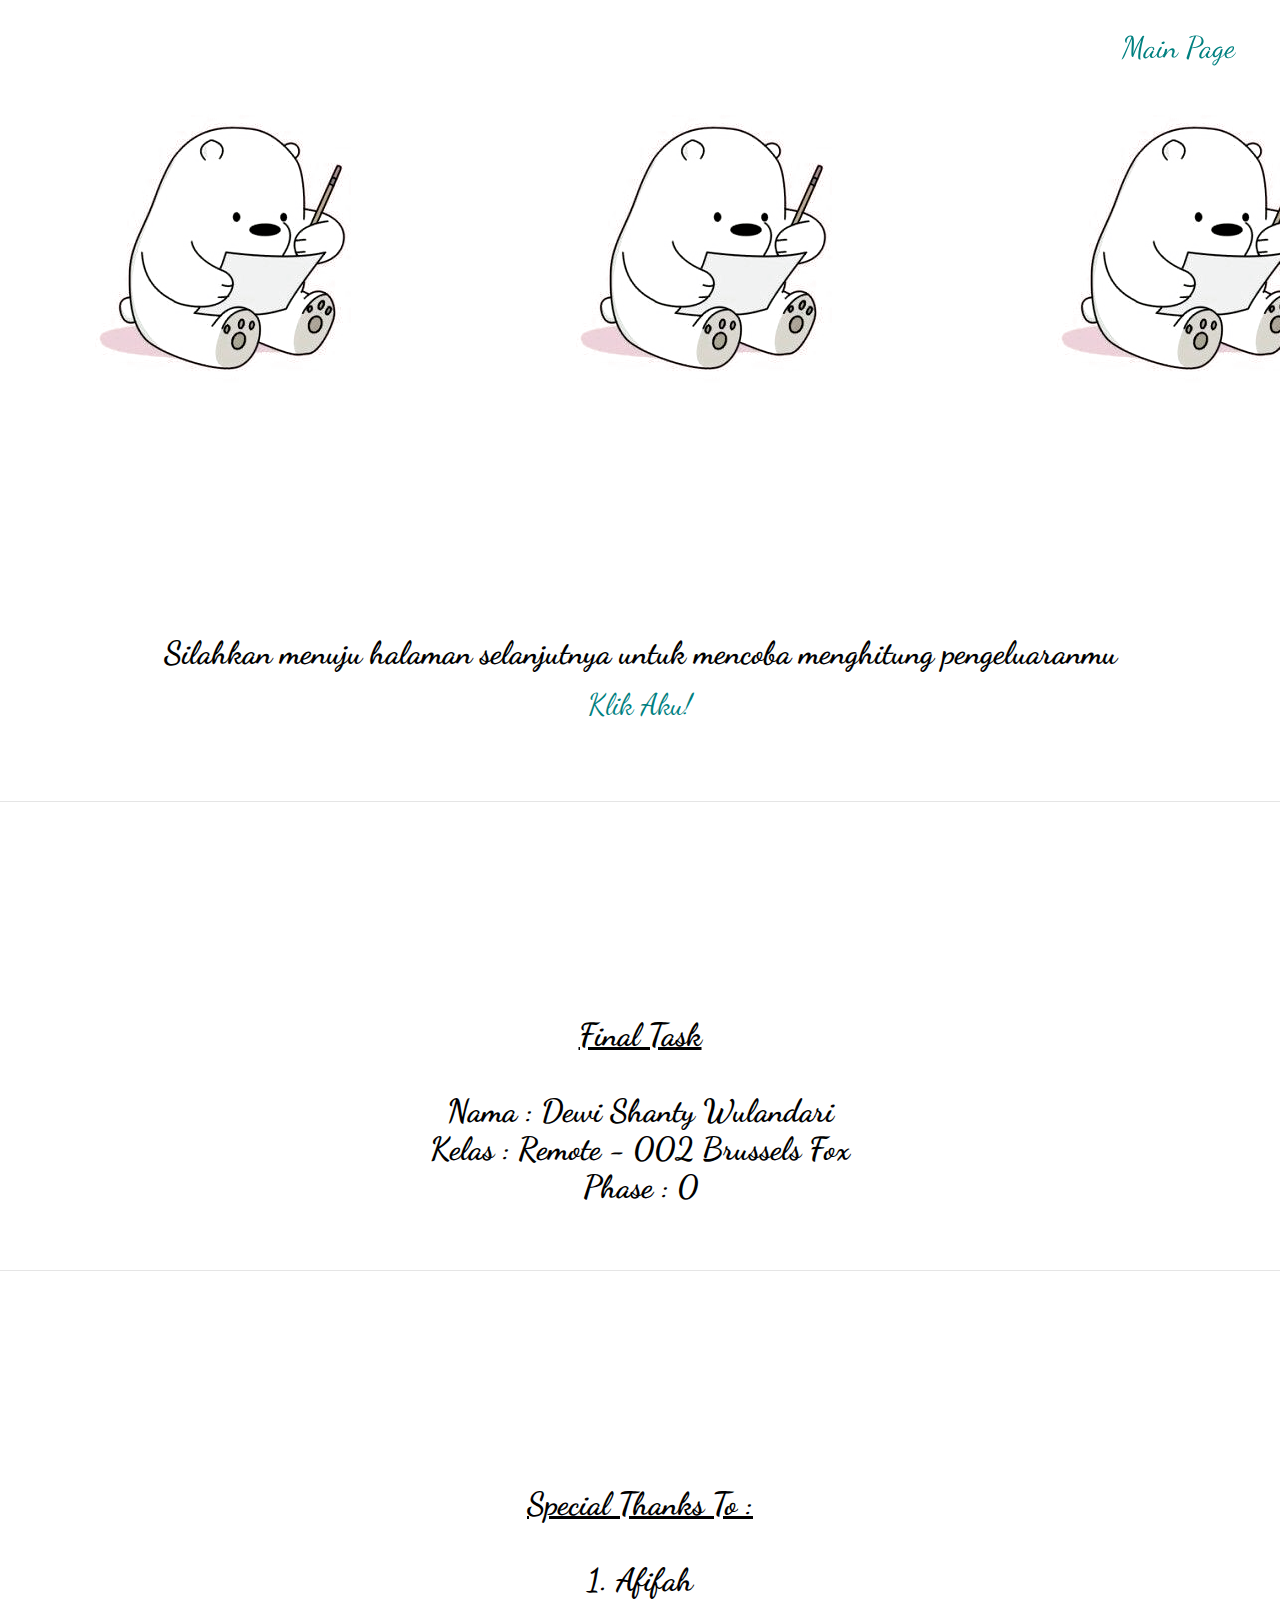
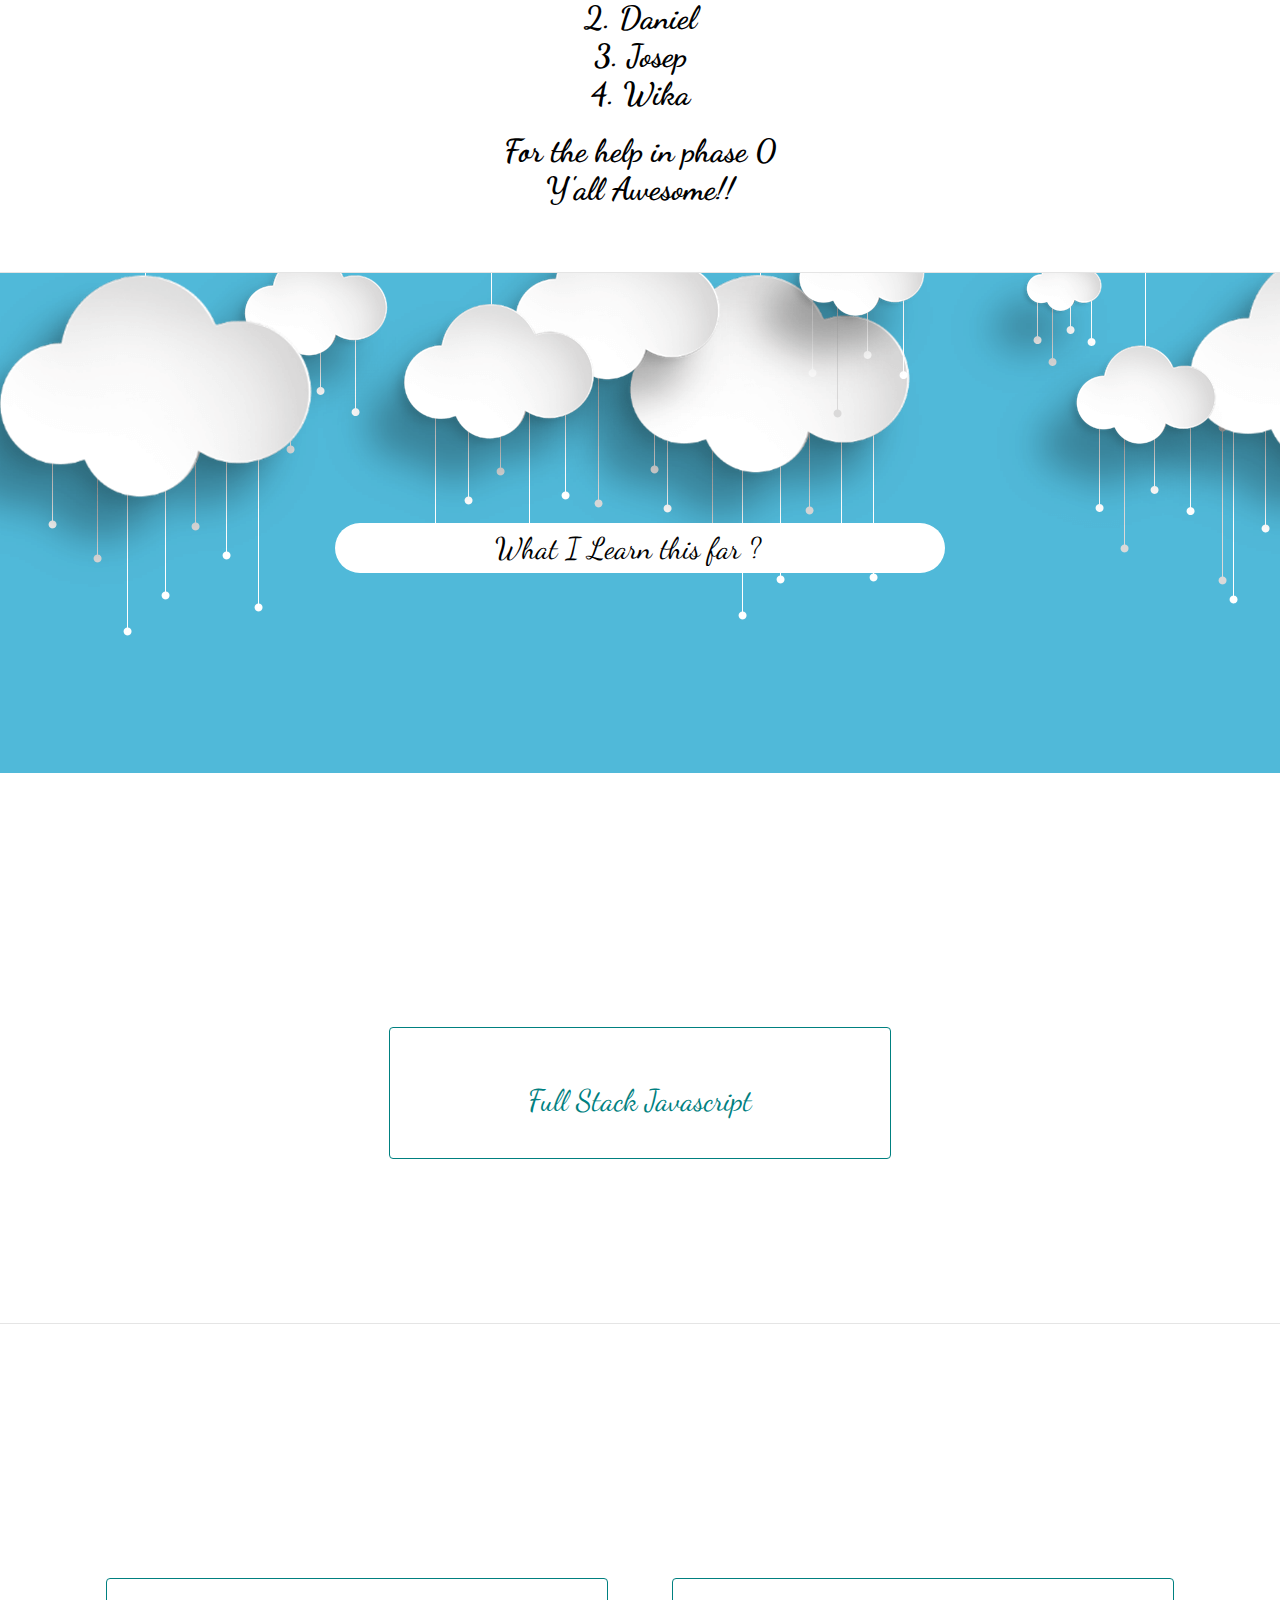
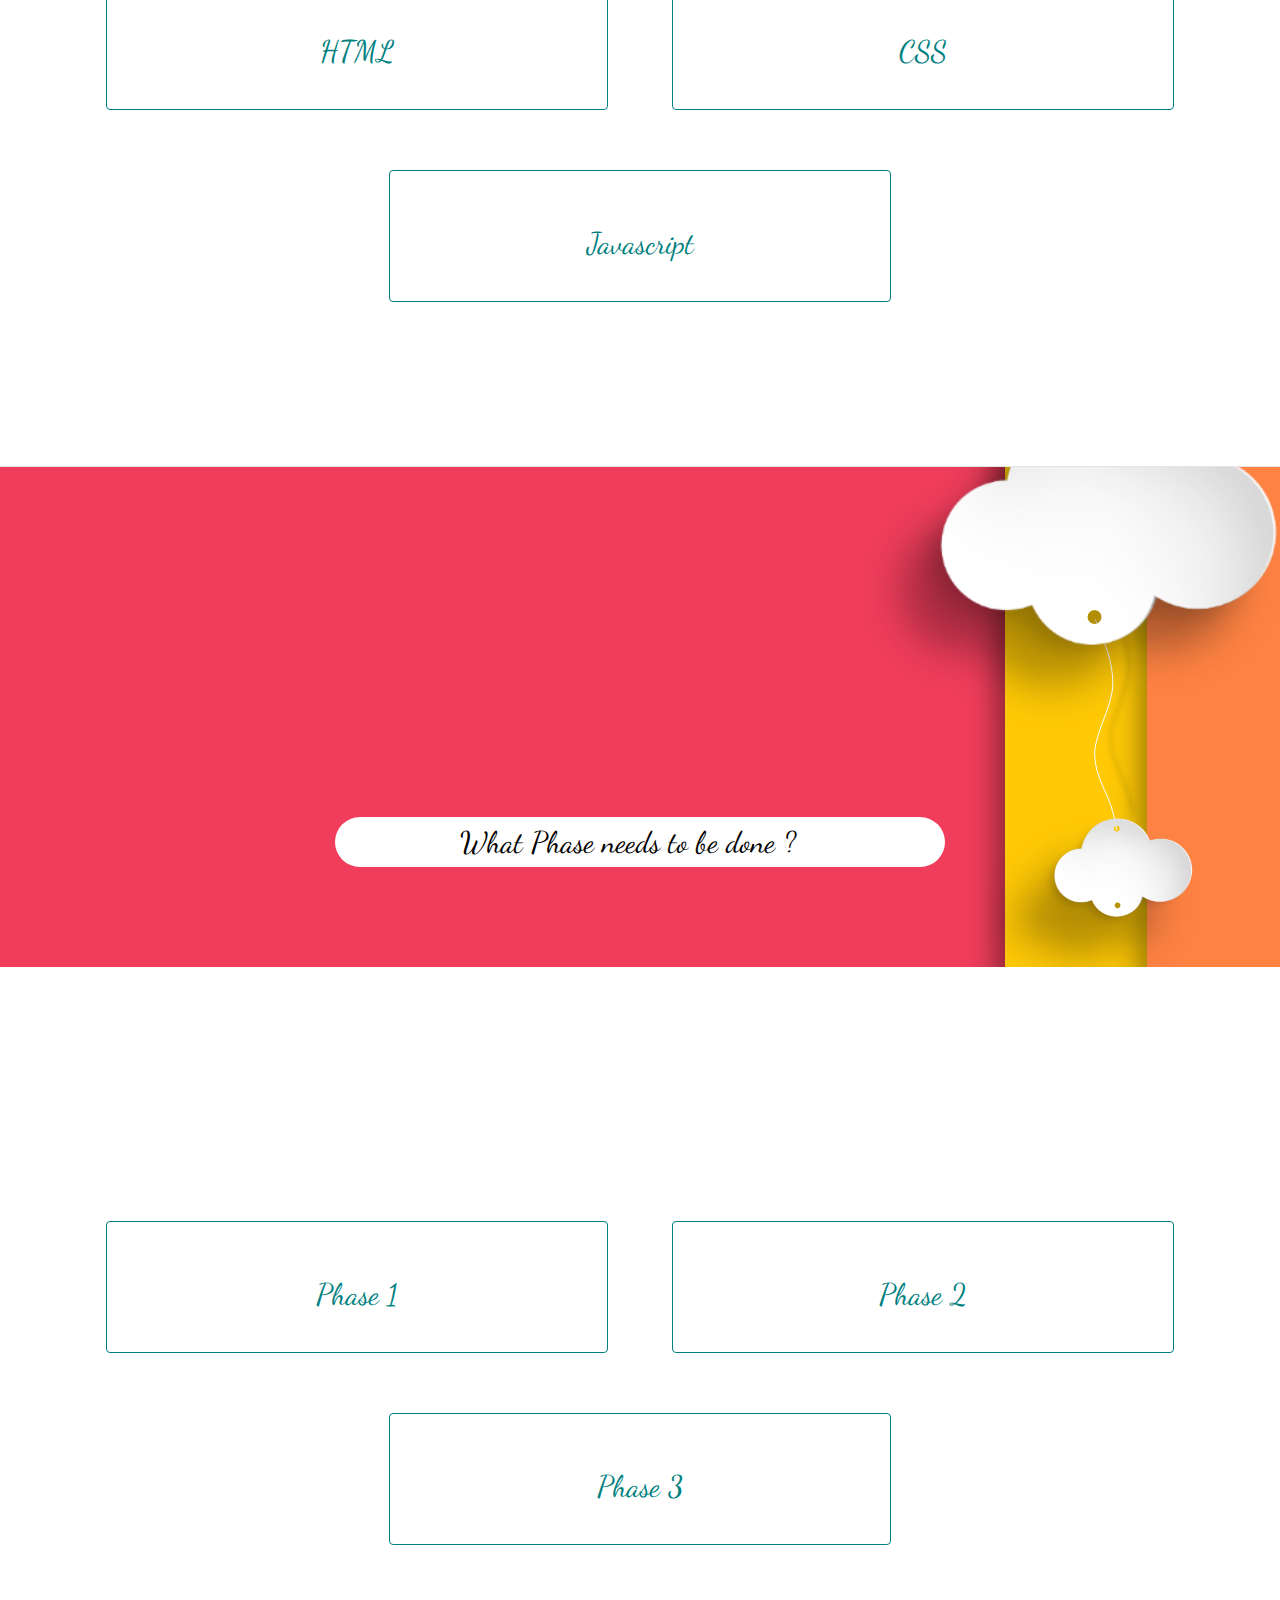
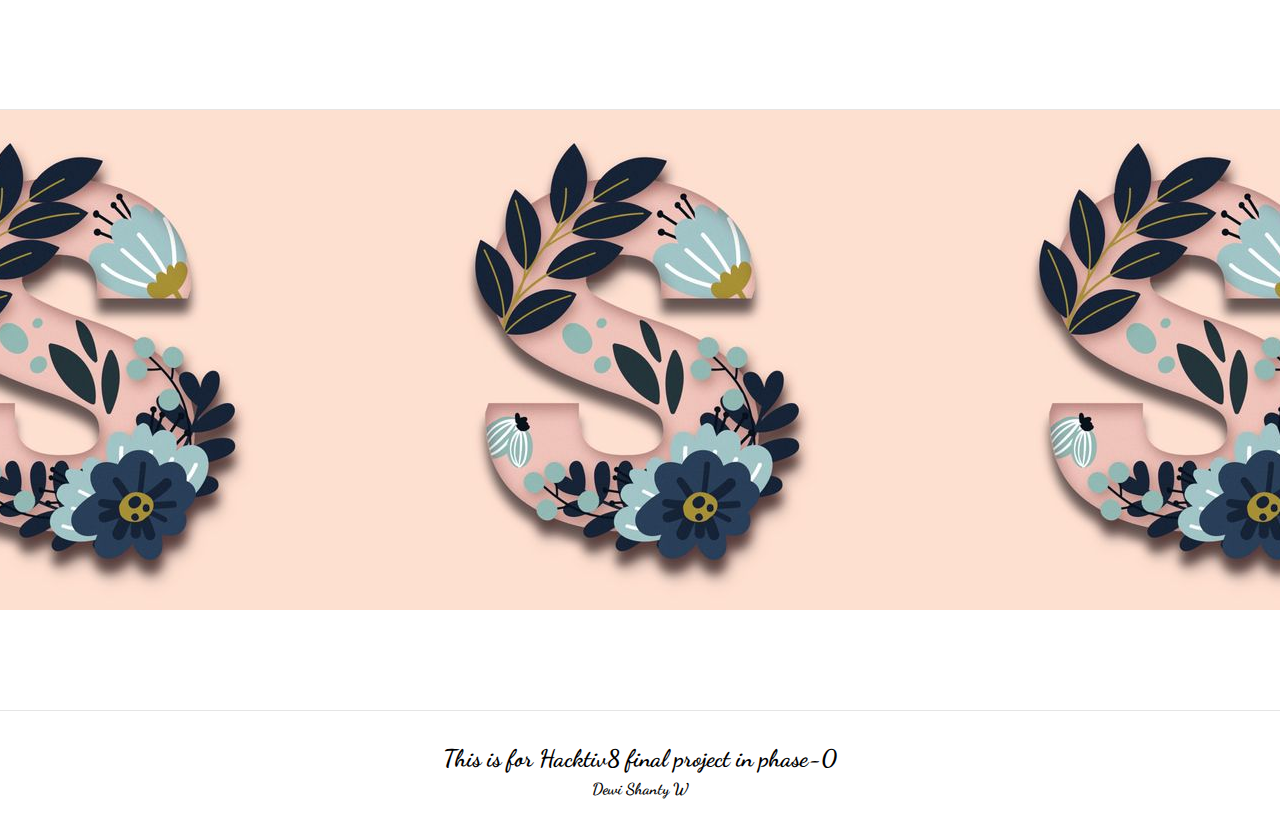
<file: index.html>
<!DOCTYPE html>
<html lang="en">
<head>
    <meta charset="UTF-8">
    <meta name="viewport" content="width=device-width, initial-scale=1.0">
    <title>Dewi Shanty</title>
    <link href="i_style.css" rel="stylesheet" type="text/css">
</head>
<body>
    <!-- HEADER -->
    <header>
        <nav>
            <ul>
                <a href="finance.html"><li>Main Page</li></a>
            </ul>
        </nav>
    </header>

    <!-- MAIN CONTENT -->
    <section>
        <div class="container1"></div>
    
        <div class="container2">
            <h1>Silahkan menuju halaman selanjutnya untuk mencoba menghitung pengeluaranmu</h1>
            <a href="finance.html"><li>Klik Aku!</li></a>
        </div>
    
        <div class="container3">
            <h1><u>Final Task</u></h1><br><br>
            <h1>Nama : Dewi Shanty Wulandari</h1>
            <h1>Kelas : Remote - 002 Brussels Fox</h1>
            <h1>Phase : 0</h1>
        </div>
    
        <div class="container4">
            <h1><u>Special Thanks To : </u></h1><br><br>
            <h1>1. Afifah</h1>
            <h1>2. Daniel</h1>
            <h1>3. Josep</h1>
            <h1>4. Wika</h1><br>
            <h1>For the help in phase 0</h1>
            <h1>Y'all Awesome!!</h1>
        </div>
               

        <div class="container5">
            <form action="#">
                <input type="search" id="searchbar" name="searchbar" value="What I Learn this far ?">
            </form>
        </div>

        <div class="container6">
            <section class="main">
                <ul>
                    <li id="ask3">
                        <span>Full Stack Javascript</span>
                    </li>
                </ul>
            </section>
        </div>

        <div class="container7">
            <section class="main">
                <ul>
                    <li id="ask1">
                        <span>HTML</span>
                    </li>
                    <li id="ask2">
                        <span>CSS</span>
                    </li>
                    <li id="ask3">
                        <span>Javascript</span>
                    </li>
                </ul>
            </section>
        </div>

        <div class="container8">
            <input type="search" id="searchbar" name="searchbar" value="What Phase needs to be done ?">
        </div>

        <div class="container9">
            <section class="main">
                <ul>
                    <li id="ask1">
                        <span >Phase 1</span>
                    </li>
                    <li id="ask2">
                        <span>Phase 2</span>
                    </li>
                    <li id="ask3">
                        <span>Phase 3</span>
                    </li>
                </ul>
            </section>
        </div>

        <div class="container10"></div>
    </section>
    
    <!-- FOOTER -->
    <footer>
        <h2>This is for Hacktiv8 final project in phase-0</h2>
        <h4>Dewi Shanty W</h4>
    </footer>
</body>
</html>
</file>
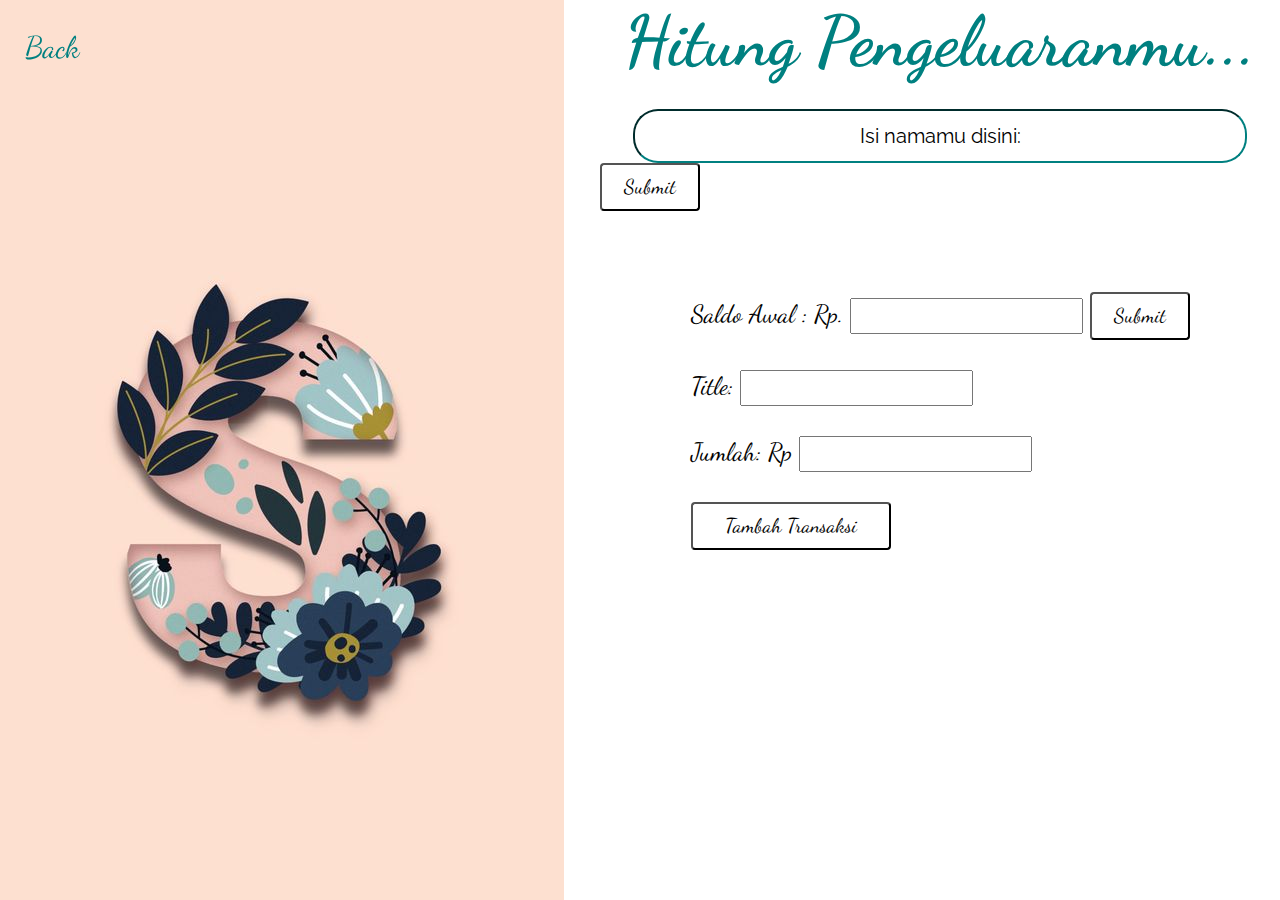
<file: finance.html>
<!DOCTYPE html>
<html lang="en">
<head>
    <meta charset="UTF-8">
    <meta name="viewport" content="width=device-width, initial-scale=1.0">
    <title>Finance</title>
    <link href="finance.css" rel="stylesheet" type="text/css">
</head>
<body>
    <div class="background">
        <img src="img/background_s.png">
    </div>

    <div class='nav'>
        <nav>
            <ul>
                <a href="index.html"><li>Back</li></a>
            </ul>
        </nav>
    </div>

    <div class="content1">
        <h1 id="title">Hitung Pengeluaranmu...</h1>

        <div id="namauser"></div>
        <div class="name">
            <input type="text" id="myname" name="myname" value="Isi namamu disini:">
            <input type="button" id="btnname" value="Submit" />
        </div>

        <div class="notes">
            <form class="myform" id="myform" action="#">
                <label for="saldoawal">Saldo Awal : Rp. </label> 
                <input type="number" id="saldoawal" name="saldoawal"> 
                <input type="button" id="btn1" value="Submit" />
                <br>
                <br>
                            
                <!-- <label for="mycategory">Kategori :</label>
                <select id="mycategory" name="mycategory">
                    <option value="food">Food</option>
                    <option value="transport">Transport</option>
                    <option value="misc">Misc</option>
                </select>

                <label for="additional"></label>
                <input type="submit" name="additional" value="+">
                <br>
                <br>
                
                <label for="mydate">Tanggal:</label>
                <input type="text" id="mydate" name="mydate"><br>
                <br> -->
                
                <label for="mytitle">Title:</label>
                <input type="text" id="mytitle" name="mytitle"><br>
                <br>
                
                <label for="amount">Jumlah: Rp</label>
                <input type="number" id="amount" name="amount"><br>
                <br>

                <label for="calculate"></label>
                <input type="button" id="tambahkan" value="Tambah Transaksi" /><br><br>   

                <p id="saldoawal1"></p><br><br>               
                <div id = "datadisplay"></div><br><br><br>                    
                <div id="saldoakhir"></p>               
            </form>

        </div>

    </div>

    <script src="finance.js"></script>

</body>
</html>
</file>
<file: i_style.css>
@import url('https://fonts.googleapis.com/css2?family=Dancing+Script:wght@600&family=Raleway:wght@200&family=Roboto&display=swap');

*{
    margin: 0;
    padding: 0;
}

header{
    width: 100%;
    top: 0;
    background-color: white;
    position: fixed;
}

body{
    top: 70px;
    display: block;
    position: relative;
}

/* ---------------------------HEADER------------------------ */
nav{
    display: inline-block;
    position: fixed;
    right: 0;
    padding: 15px;
    padding-right: 35px;
}

/* ---------------------------MAIN CONTENT------------------------ */
.container2, .container3, .container4, .container6, .container7, .container9{
    padding: 5%;
    text-align: center;
    display: block;
    position: static;
    margin-top: 150px;
    font-family: 'Dancing Script', cursive;
    border-bottom: 1px solid rgba(0, 0, 0, .1);
}

.container1{
    width: 100%;
    height: 350px;
    padding: 0, 20px;
    display: block;
    background-image: url("img/download.png");
}

.container5{
    width: 100%;
    height: 500px;
    padding: 0, 20px;
    text-align: center;
    background-position: top;
    display: block;
    background-image: url("img/background2.png");
}

.container8{
    width: 100%;
    height: 500px;
    padding: 0, 20px;
    text-align: center;
    background-position: center;
    display: block;
    background-image: url("img/background5.png");
    align-content: center;
}

.container10{
    width: 100%;
    height: 500px;
    display: block;
    background-position: center;
    text-align: center;
    background-image: url("img/background_s.png");
}


.main{
    width: 100%;
    margin-bottom: 60px;
    padding-top: 10px;
    padding-bottom: 10px;
}

#searchbar{
    border-radius: 25px;
    border: none;
    width: 610px;
    max-height: 100px;
    min-height: 50px;
    text-align: center;
    margin-top: 250px;
    font-family: 'Dancing Script', cursive;
    font-size: 30px;
}

#ask1, #ask2, #ask3, #ask4, #ask5, #ask6, #ask7{
    padding: 50px; 
    line-height: 1.5;
    width: 400px;
    height: 30px;
    display: inline-block;
    margin: 30px;
    background: transparent;
    border-radius: 4px; 
    border: 1px solid teal;
}

/* ---------------------------FOOTER------------------------ */
footer{
    font-weight: 400;
    width: auto;
    line-height: 1.5;
    color: black;
    padding: 30px;
    margin-top: 100px;
    border-top: 1px solid rgba(0, 0, 0, .1);
    font-family: 'Dancing Script', cursive;
    text-align: center;
}

/* ---------------------------ADDITIONAL------------------------ */
 li {
    font-family: 'Dancing Script', cursive;
    font-size: 30px;
    color: teal;
    padding: 10px;
    width: auto;
    line-height: 1.5;
    display: inline-block;
}
</file>
<file: finance.css>
@import url('https://fonts.googleapis.com/css2?family=Dancing+Script:wght@600&family=Raleway:wght@200&family=Roboto&display=swap');

*{
    margin: 0;
    padding: 0;
}

body{
    height: 100%;
}

.background{
    position: fixed;
    height: 100%;
}

.nav{
    display: inline-block;
    position: fixed;
    padding: 15px;
    padding-right: 35px;
}

.content1{
    margin-left: 600px;
}

.notes{
    display: flex;
    justify-content: center;
    align-items: center;

    height: 600px;
}

#title, #namauser {
    color:teal;
    font-family: 'Dancing Script', cursive;
    font-size: 70px;
    width: 100%;
    text-align: center;
}

#btnname, #btn1, #tambahkan {
    font-family: 'Dancing Script', cursive;
    background-color: transparent;
    font-size: 20px;
    padding: 10px;
    border-radius: 4px; 
    width: 100px;
    text-align: center;
}

#tambahkan{
    width: 200px;
}

#myname{
    display: flex;
    justify-content: center;
    align-items: center;
    font-family: 'Raleway', sans-serif;
    font-size: 20px;
    border-radius: 25px;
    border-color: teal;
    width: 610px;
    margin: auto;
    max-height: 100px;
    min-height: 50px;
    text-align: center;
    margin-top: 25px;
}


.mytable{
    width: 100%;
    border: teal;
}

/* ---------------------------CONTENT------------------------ */
#saldoawal, #mycategory, #mydate, #mytitle, #amount{
    font-family: 'Dancing Script', cursive;
    font-size: 20px;
    padding: 4px;

}

.myform{
    font-size: 25px;
    font-family: 'Dancing Script', cursive;
}


header{
    width: 100%;
    height: 200px;
    top: 0;
    background-color: white;
    position: static;
}

.container2{
    padding: 5%;
    text-align: center;
    display: block;
    border-bottom: 1px solid rgba(0, 0, 0, .1);
}

.main{
    width: 100%;
    margin-bottom: 60px;
    padding-top: 10px;
    padding-bottom: 10px;
}



#ask1, #ask2, #ask3, #ask4, #ask5, #ask6, #ask7{
    /* text-align: center; */
    padding: 50px; 
    line-height: 1.5;
    width: 400px;
    height: 30px;
    display: inline-block;
    margin: 30px;
    background: transparent;
    border-radius: 4px; 
    border: 1px solid #0072EF;
}



/* ---------------------------FOOTER------------------------ */
footer{
    font-family: -apple-system, BlinkMacSystemFont, 'Segoe UI', Helvetica, Arial, sans-serif;
    font-size: 15px;
    font-weight: 400;
    width: auto;
    line-height: 1.5;
    color: black;
    padding: 30px;
    margin-top: 100px;
    border-top: 1px solid rgba(0, 0, 0, .1);
}

/* ---------------------------ADDITIONAL------------------------ */
.supported {
    font-family: -apple-system, BlinkMacSystemFont, 'Segoe UI', Helvetica, Arial, sans-serif;
    font-size: 15px;
    font-weight: 400;
    width: auto;
    line-height: 1.5;
    color: black;
    width: 100%;
    position: absolute;
    right: 0;
    padding: 15px;
    text-align: right;
}

/* ---------------------------OTHER RULE------------------------ */
 li {
    font-family: 'Dancing Script', cursive;
    font-size: 30px;
    color: teal;
    padding: 10px;
    width: auto;
    line-height: 1.5;
    display: inline-block;
}
</file>
